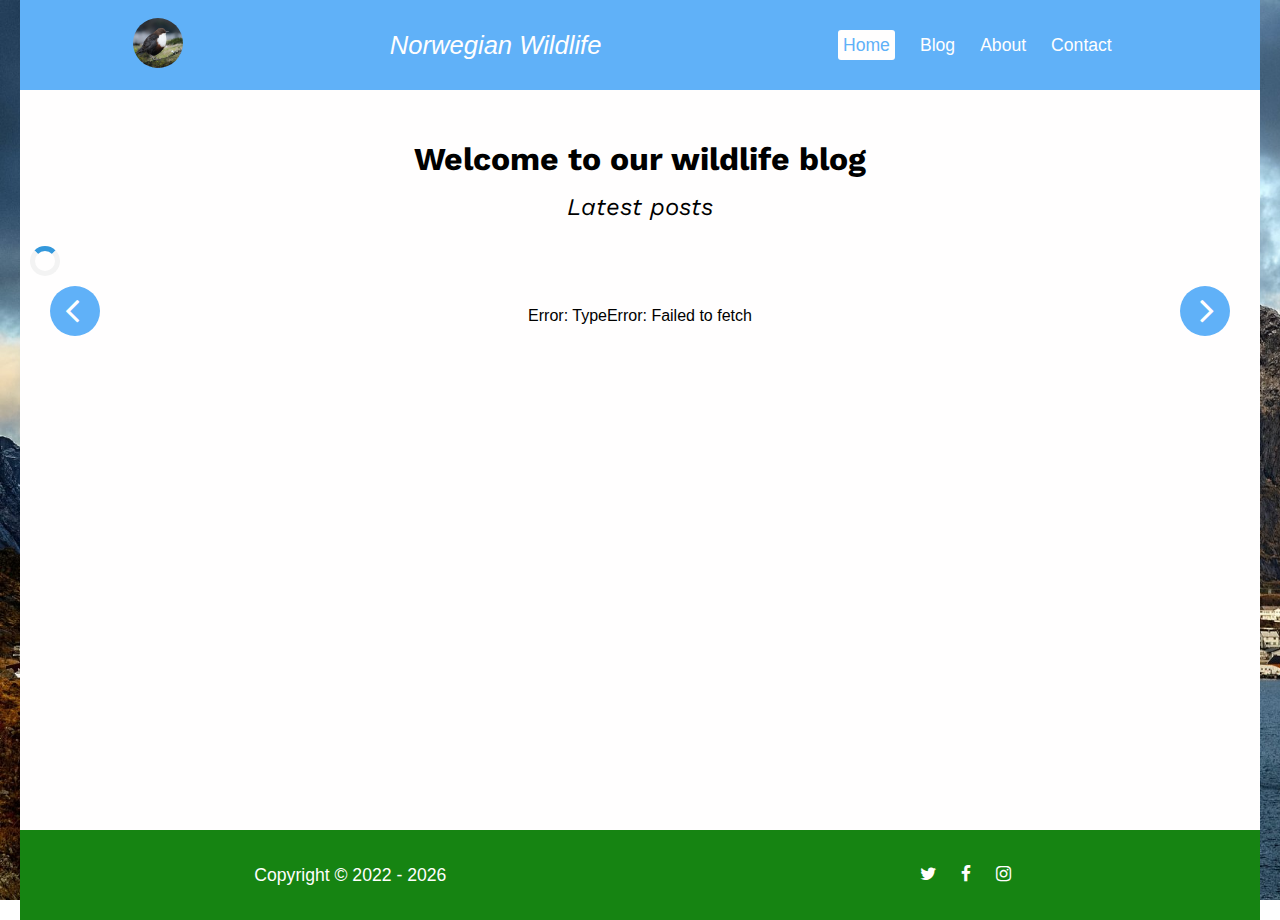
<file: index.html>
<!DOCTYPE html>
<html lang="en">
  <head>
    <meta charset="UTF-8" />
    <meta http-equiv="X-UA-Compatible" content="IE=edge" />
    <meta name="viewport" content="width=device-width, initial-scale=1.0" />
    <meta name="description" content="Wildlife blog for native species to Norway and Scandinavia, listing the most common birds and animals living in the region" />
    <meta name="google-site-verification" content="qHhTCzEtkZTeGwYdHj16AsQaxNJqlPZSyrZgOIsg_9A" />
    <title>Blog Site - tnjensen</title>
    <link rel="preconnect" href="https://fonts.googleapis.com" />
    <link rel="preconnect" href="https://fonts.gstatic.com" crossorigin />
    <link
      href="https://fonts.googleapis.com/css2?family=Work+Sans:wght@400;600;700&display=swap"
      rel="stylesheet"
    />
    <link
      rel="stylesheet"
      href="https://cdnjs.cloudflare.com/ajax/libs/font-awesome/4.7.0/css/font-awesome.min.css"
    />
    <link rel="stylesheet" href="css/style.css" />
  </head>
  <body class="index">
    <div class="wrapper">
      <header>
        <div class="icon">
          <a href="index.html">
            <img src="images/dipper_thumb.jpg" alt="white-throated dipper" />
          </a>
        </div>
        <div class="header-title">
          <p>Norwegian Wildlife</p>
        </div>
        <div class="menu-wrap">
          <div class="menu-btn">
            <i class="fa fa-bars"></i>
          </div>
          <nav class="nav-menu">
            <ul>
              <li><a href="index.html">Home</a></li>
              <li><a href="blog.html">Blog</a></li>
              <li><a href="about.html">About</a></li>
              <li><a href="contact.html">Contact</a></li>
            </ul>
          </nav>
        </div>
      </header>
      <div class="main">
        <h1>Welcome to our wildlife blog</h1>
        <h2>Latest posts</h2>
        <div class="loader loading-indicator"></div>
        <div class="latest">
          <span class="left circle-icon">
          <i class="fa fa-angle-left"></i>
        </span>
          <div class="latest-posts">Loading..</div>
          <span class="right circle-icon">
          <i class="fa fa-angle-right"></i>
        </span>
      </div>
      </div>
      <footer class="footer">
        <div class="footer-content">
          <p>Copyright &copy; <span id="year"></span></p>
        </div>
        <div class="footer-social">
          <i class="fa fa-twitter"></i>
          <i class="fa fa-facebook"></i>
          <i class="fa fa-instagram"></i>
        </div>
      </footer>
    </div>
    <script src="js/script.js"></script>
  </body>
</html>
</file>
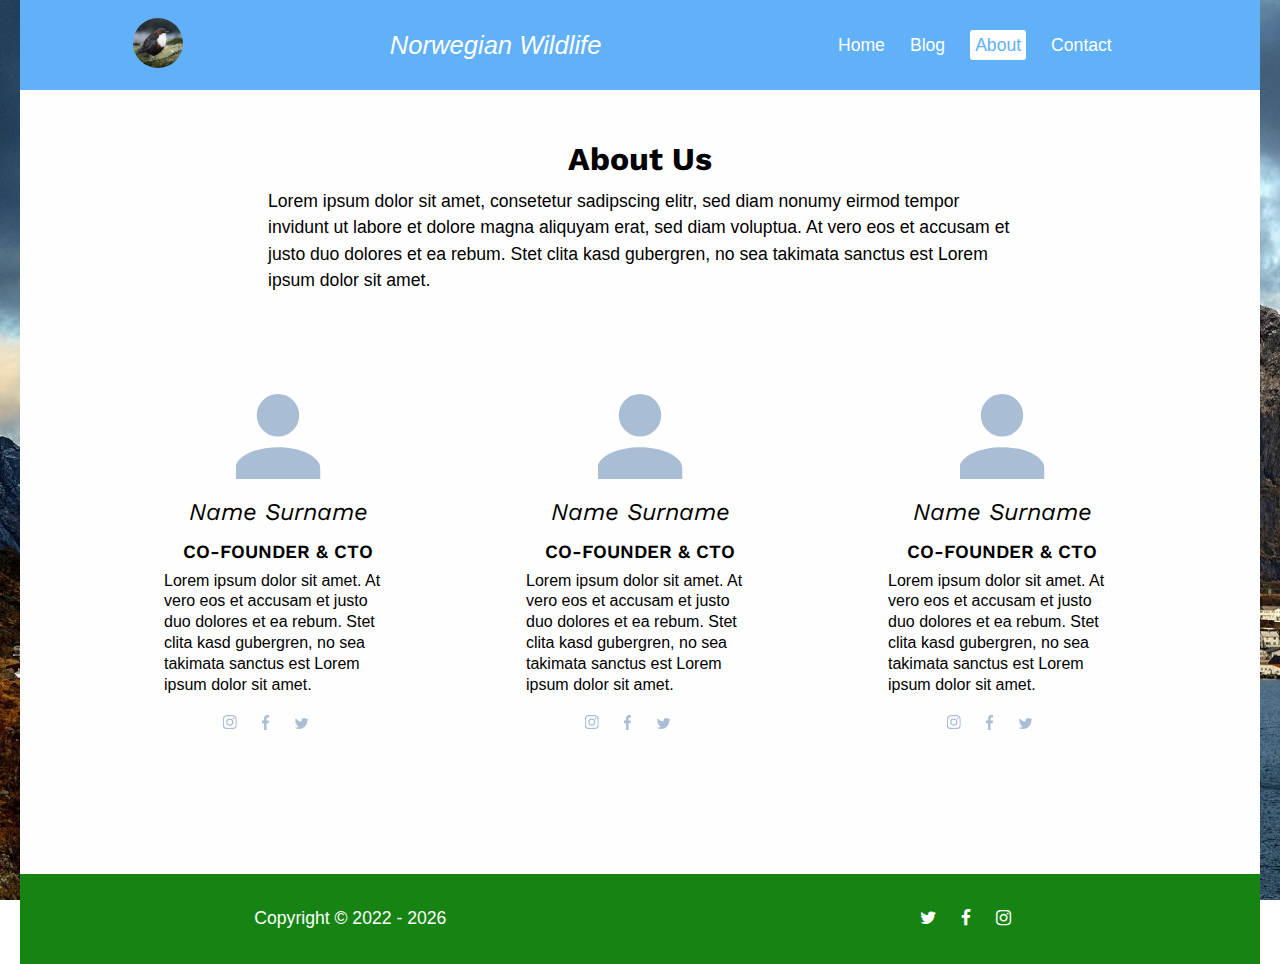
<file: about.html>
<!DOCTYPE html>
<html lang="en">
  <head>
    <meta charset="UTF-8" />
    <meta http-equiv="X-UA-Compatible" content="IE=edge" />
    <meta name="viewport" content="width=device-width, initial-scale=1.0" />
    <meta name="description" content="Wildlife blog about page, listing the owners and contributors of the site" />
    <title>Blog Site - tnjensen</title>
    <link rel="preconnect" href="https://fonts.googleapis.com" />
    <link rel="preconnect" href="https://fonts.gstatic.com" crossorigin />
    <link
      href="https://fonts.googleapis.com/css2?family=Work+Sans:wght@400;600;700&display=swap"
      rel="stylesheet"
    />
    <link rel="stylesheet" href="https://cdnjs.cloudflare.com/ajax/libs/font-awesome/4.7.0/css/font-awesome.min.css"> 
    <link rel="stylesheet" href="css/style.css" />
  </head>
  <body class="about">
    <div class="wrapper">
      <header>
        <div class="icon">
          <a href="index.html">
              <img
            src="images/dipper_thumb.jpg"
            alt="white-throated dipper"
          /></a>
        </div>
        <div class="header-title">
          <p>Norwegian Wildlife</p>
        </div>
        <div class="menu-wrap">
          <div class="menu-btn">
            <i class="fa fa-bars"></i>
          </div>
        <nav class="nav-menu">
          <ul>
            <li><a href="index.html">Home</a></li>
            <li><a href="blog.html">Blog</a></li>
            <li><a href="about.html">About</a></li>
            <li><a href="contact.html">Contact</a></li>
          </ul>
        </nav>
      </div>
      </header>
    <div class="main">
      <h1>About Us</h1>
        <p class="about-content">
          Lorem ipsum dolor sit amet, consetetur sadipscing elitr, sed diam
          nonumy eirmod tempor invidunt ut labore et dolore magna aliquyam erat,
          sed diam voluptua. At vero eos et accusam et justo duo dolores et ea
          rebum. Stet clita kasd gubergren, no sea takimata sanctus est Lorem
          ipsum dolor sit amet.
        </p>
        <div class="about-list">
          <div class="about-item">
            <img src="images/avatar.svg" alt="Avatar image" />
            <h2>Name Surname</h2>
            <h3>CO-FOUNDER & CTO</h3>
            <p>
              Lorem ipsum dolor sit amet. At vero eos et accusam et justo duo
              dolores et ea rebum. Stet clita kasd gubergren, no sea takimata
              sanctus est Lorem ipsum dolor sit amet.
            </p>
            <div class="about-social">
              <ul>
                <li><img src="images/Instagram.svg" alt="Instagram icon" /></li>
                <li><img src="images/Facebook.svg" alt="Facebook icon" /></li>
                <li><img src="images/Twitter.svg" alt="Twitter icon" /></li>
              </ul>
            </div>
          </div>
          <div class="about-item">
            <img src="images/avatar.svg" alt="Avatar image" />
            <h2>Name Surname</h2>
            <h3>CO-FOUNDER & CTO</h3>
            <p>
              Lorem ipsum dolor sit amet. At vero eos et accusam et justo duo
              dolores et ea rebum. Stet clita kasd gubergren, no sea takimata
              sanctus est Lorem ipsum dolor sit amet.
            </p>
            <div class="about-social">
              <ul>
                <li><img src="images/Instagram.svg" alt="Instagram icon" /></li>
                <li><img src="images/Facebook.svg" alt="Facebook icon" /></li>
                <li><img src="images/Twitter.svg" alt="Twitter icon" /></li>
              </ul>
            </div>
          </div>
          <div class="about-item">
            <img src="images/avatar.svg" alt="Avatar image" />
            <h2>Name Surname</h2>
            <h3>CO-FOUNDER & CTO</h3>
            <p>
              Lorem ipsum dolor sit amet. At vero eos et accusam et justo duo
              dolores et ea rebum. Stet clita kasd gubergren, no sea takimata
              sanctus est Lorem ipsum dolor sit amet.
            </p>
            <div class="about-social">
              <ul>
                <li><img src="images/Instagram.svg" alt="Instagram icon" /></li>
                <li><img src="images/Facebook.svg" alt="Facebook icon" /></li>
                <li><img src="images/Twitter.svg" alt="Twitter icon" /></li>
              </ul>
            </div>
          </div>
        </div>
    </div>
    <footer class="footer">
      <div class="footer-content"> 
        <p>Copyright &copy; <span id="year"></span></p>
      </div>
        <div class="footer-social">
            <i class="fa fa-twitter"></i>
            <i class="fa fa-facebook"></i>
            <i class="fa fa-instagram"></i>
        </div>
    </footer>
    </div>
    <script src="js/about.js"></script>
  </body>
</html>
</file>
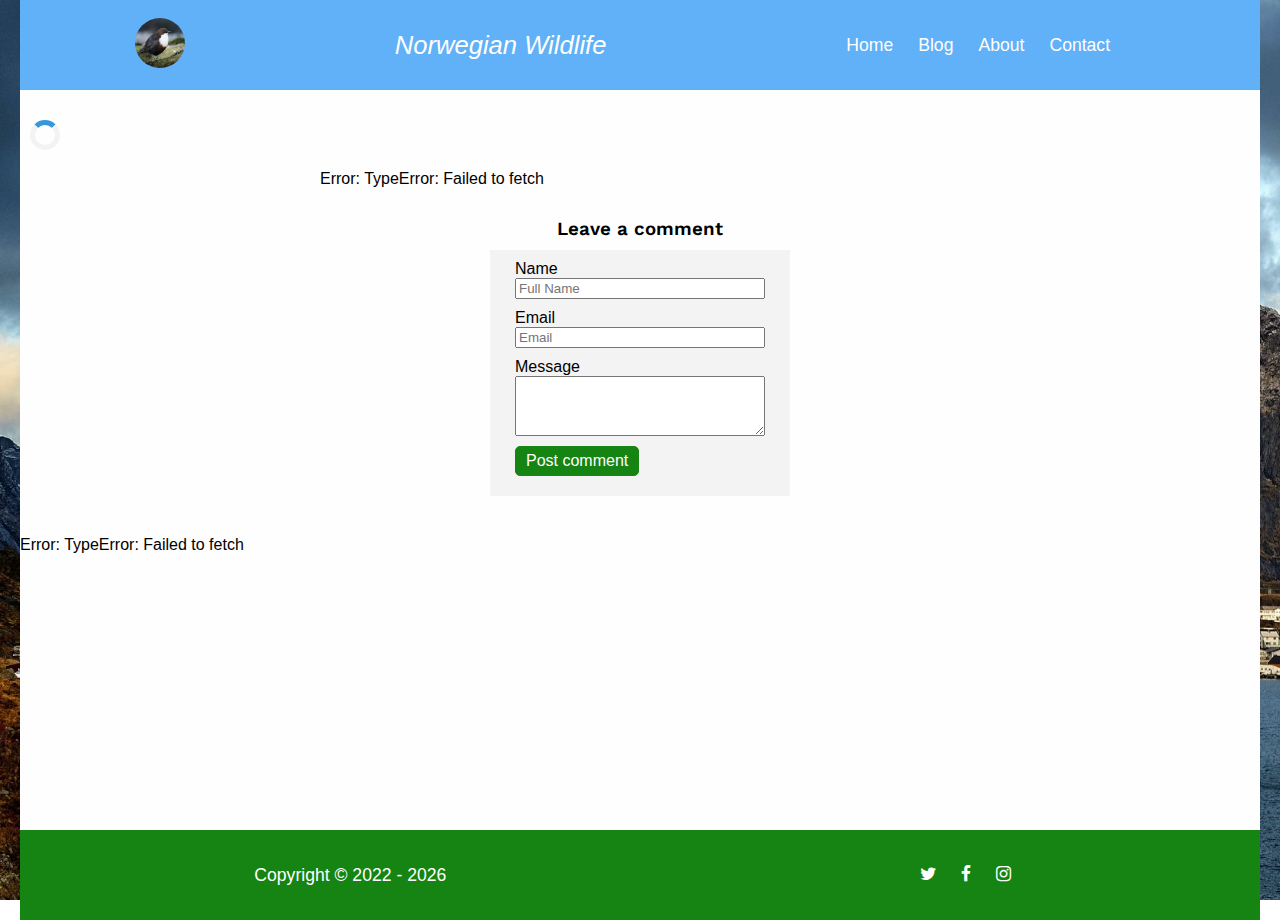
<file: blog-detail.html>
<!DOCTYPE html>
<html lang="en">
  <head>
    <meta charset="UTF-8" />
    <meta http-equiv="X-UA-Compatible" content="IE=edge" />
    <meta name="viewport" content="width=device-width, initial-scale=1.0" />
    <meta name="description" content="Wildlife blog for native species to Norway and Scandinavia, listing the most common birds and animals living in the region" />
    <title>Blog Site - tnjensen</title>
    <link rel="preconnect" href="https://fonts.googleapis.com" />
    <link rel="preconnect" href="https://fonts.gstatic.com" crossorigin />
    <link
      href="https://fonts.googleapis.com/css2?family=Work+Sans:wght@400;600;700&display=swap"
      rel="stylesheet"
    />
    <link rel="stylesheet" href="https://cdnjs.cloudflare.com/ajax/libs/font-awesome/4.7.0/css/font-awesome.min.css"> 
    <link rel="stylesheet" href="css/style.css" />
  </head>
  <body class="blog-detail">
    <div class="wrapper">
      <header>
        <div class="icon">
          <a href="index.html">
              <img
            src="images/dipper_thumb.jpg"
            alt="white-throated dipper"
          /></a>
        </div>
        <div class="header-title">
          <p>Norwegian Wildlife</p>
        </div>
        <div class="menu-wrap">
          <div class="menu-btn">
            <i class="fa fa-bars"></i>
          </div>
        <nav class="nav-menu">
          <ul>
            <li><a href="index.html">Home</a></li>
            <li><a href="blog.html">Blog</a></li>
            <li><a href="about.html">About</a></li>
            <li><a href="contact.html">Contact</a></li>
          </ul>
        </nav>
      </div>
      </header>
    <div class="main">
      <div class="loader loading-indicator"></div>
     <div class="blog-post-detail"></div>
     <div class="modal">
       <div class="modal-content">

       </div>
     </div>
     <div class="comment-form">
      <h3>Leave a comment</h3>
      <form id="commentForm">
        <input type="hidden" id="postId" value="{POST_ID}" />
        <div>
          <label for="fullName">Name</label>
            <input type="text" name="fullName" id="fullName" placeholder="Full Name" />
          <div class="form-error" id="fullName-error">Please enter your full name</div>
        </div>  
        <div>
          <label for="email">Email</label>
            <input type="text" name="email" id="email" placeholder="Email" />
          <div class="form-error" id="email-error">Please enter a valid email address</div>
        </div>
        <div>
          <label for="comment">Message</label>
            <textarea id="comment" name="comment">
            </textarea>
            <div class="form-error" id="comment-error">Please enter a comment, minimum 5 characters</div>
        </div>
        <div>
          <input type="submit" name="submit" id="submit" value="Post comment" />
        </div>
      </form>
    </div>
  <div class="blog-comments">
    <h3>Comments</h3>
  </div>
    </div>
    <footer class="footer">
      <div class="footer-content"> 
        <p>Copyright &copy; <span id="year"></span></p>
      </div>
        <div class="footer-social">
            <i class="fa fa-twitter"></i>
            <i class="fa fa-facebook"></i>
            <i class="fa fa-instagram"></i>
        </div>
    </footer>
    </div>
    <script src="js/blog-details.js"></script>
  </body>
</html>
</file>
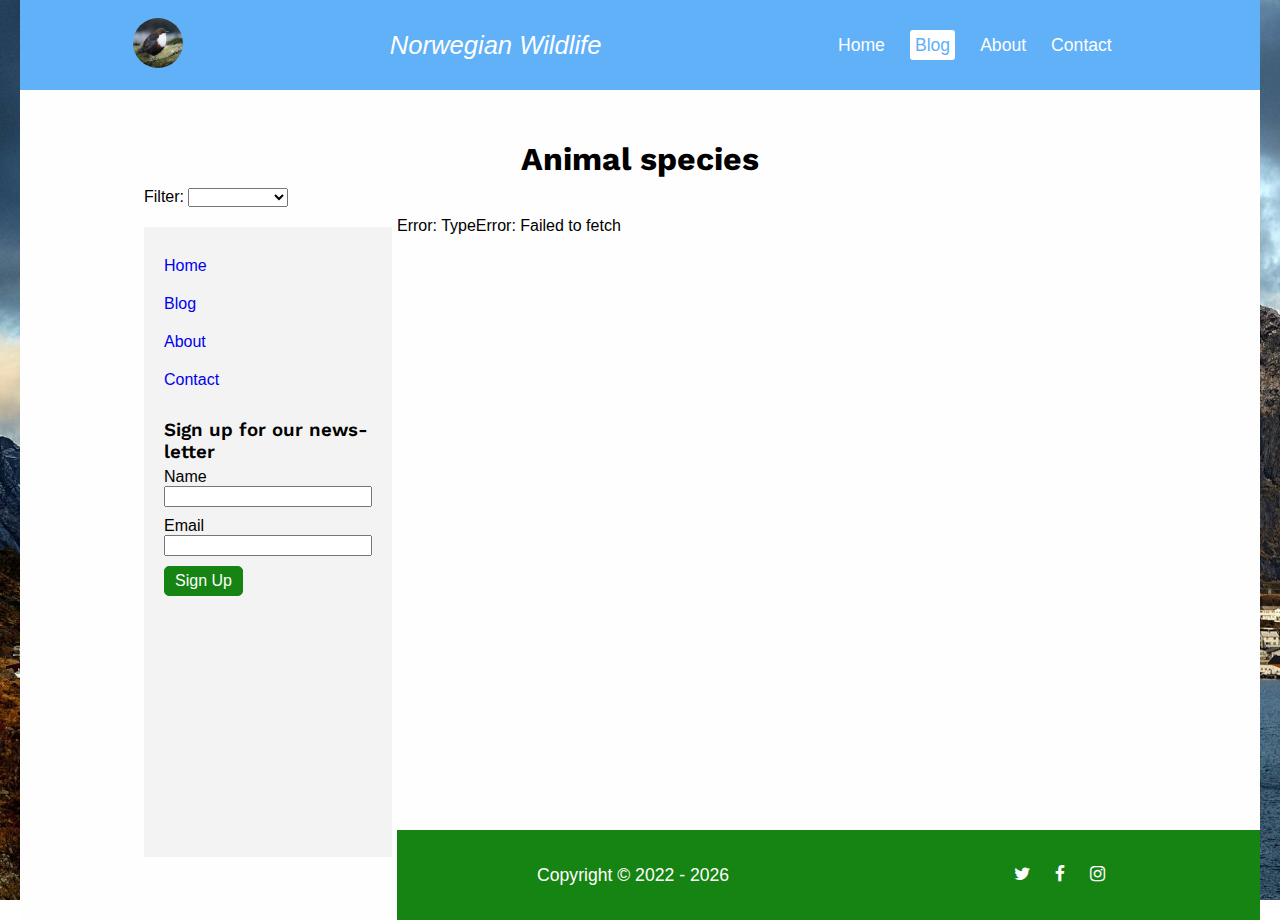
<file: blog.html>
<!DOCTYPE html>
<html lang="en">
  <head>
    <meta charset="UTF-8" />
    <meta http-equiv="X-UA-Compatible" content="IE=edge" />
    <meta name="viewport" content="width=device-width, initial-scale=1.0" />
    <meta name="description" content="Main page for our wildlife blog, listing all the posts in our database" />
    <title>Blog Site - tnjensen</title>
    <link rel="preconnect" href="https://fonts.googleapis.com" />
    <link rel="preconnect" href="https://fonts.gstatic.com" crossorigin />
    <link
      href="https://fonts.googleapis.com/css2?family=Work+Sans:wght@400;600;700&display=swap"
      rel="stylesheet"
    />
    <link
      rel="stylesheet"
      href="https://cdnjs.cloudflare.com/ajax/libs/font-awesome/4.7.0/css/font-awesome.min.css"
    />
    <link rel="stylesheet" href="css/style.css" />
  </head>
  <body class="blog">
    <div class="wrapper">
      <header>
        <div class="icon">
          <a href="index.html">
            <img src="images/dipper_thumb.jpg" alt="white-throated dipper" />
          </a>
        </div>
        <div class="header-title">
          <p>Norwegian Wildlife</p>
        </div>
        <div class="menu-wrap">
          <div class="menu-btn">
            <i class="fa fa-bars"></i>
          </div>
          <nav class="nav-menu">
            <ul>
              <li><a href="index.html">Home</a></li>
              <li><a href="blog.html">Blog</a></li>
              <li><a href="about.html">About</a></li>
              <li><a href="contact.html">Contact</a></li>
            </ul>
          </nav>
        </div>
      </header>
      <div class="main">
        <h1>Animal species</h1>
        <div class="options">
          <label for="filter" id="filter">Filter:</label>
          <select class="select-filter">
            <option value=""></option>
            <option value="Bird">Birds</option>
            <option value="Snake">Snakes</option>
            <option value="Mammal">Mammals</option>
          </select>
        </div>
        <div class="sidebar">
          <ul>
            <li><a href="index.html">Home</a></li>
            <li><a href="blog.html">Blog</a></li>
            <li><a href="about.html">About</a></li>
            <li><a href="contact.html">Contact</a></li>
          </ul>
          <div class="sign-up">
            <h3>Sign up for our news-letter</h3>
            <form id="signUpForm" method="post">
            <label for="fullName">Name</label>
            <input type="text" id="fullName" />
            <div class="form-error" id="fullName-error">Please enter your full name</div>
            <label for="email">Email</label>
            <input type="text" id="email" />
            <div class="form-error" id="email-error">Please enter a valid email address</div>
            <input type="submit" name="submit" id="submit" value="Sign Up" />
          </form>
          </div>
        </div>
        <div class="main-content">
          <div class="loader loading-indicator"></div>
          <div class="blog-posts"></div>
          <div class="more-posts"></div>
        </div>
      </div>
      <footer class="footer">
        <div class="footer-content"> <p>Copyright &copy; <span id="year"></span></p></div>
        <div class="footer-social">
          <i class="fa fa-twitter"></i>
          <i class="fa fa-facebook"></i>
          <i class="fa fa-instagram"></i>
        </div>
      </footer>
    </div>
    <script src="js/blog.js"></script>
  </body>
</html>
</file>
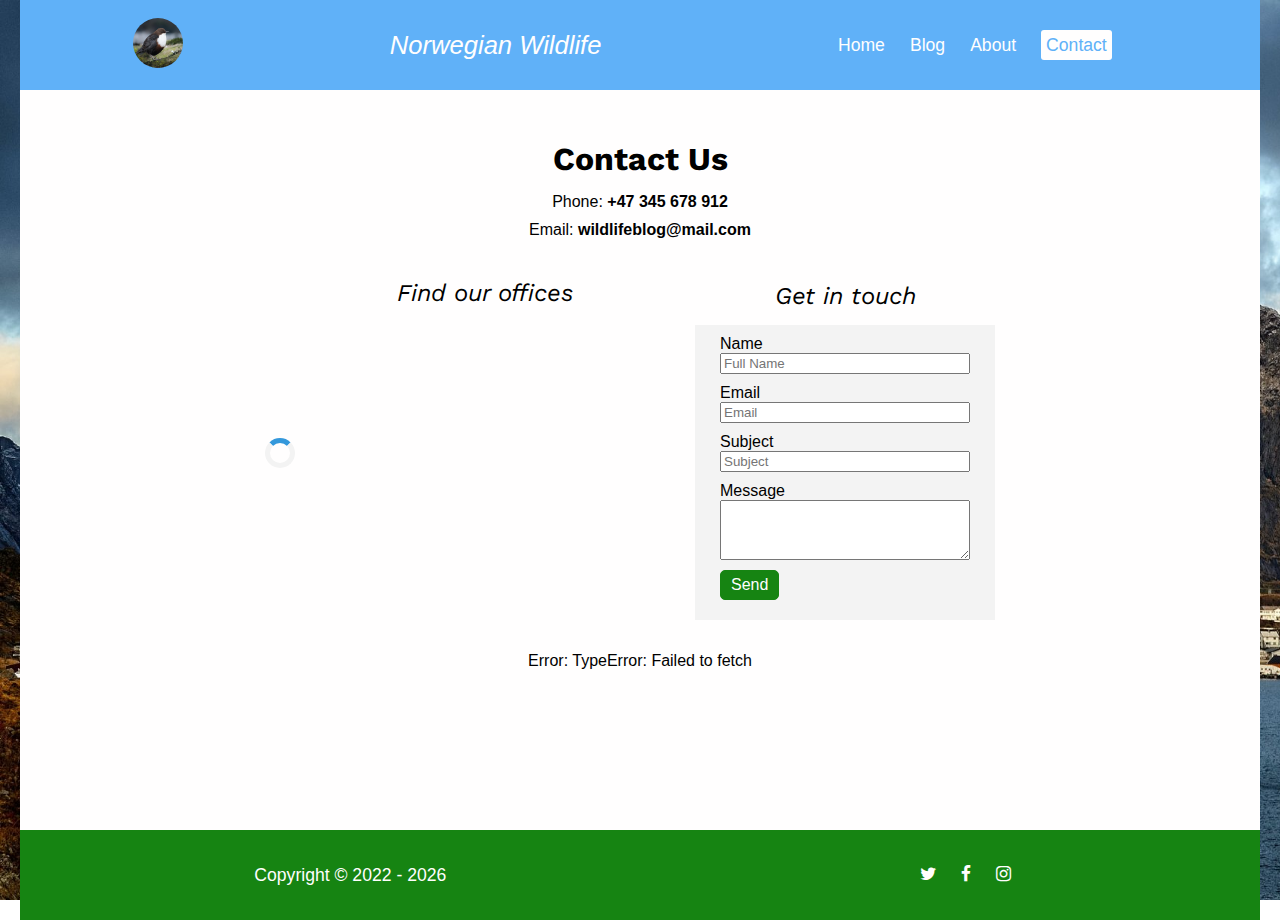
<file: contact.html>
<!DOCTYPE html>
<html lang="en">
  <head>
    <meta charset="UTF-8" />
    <meta http-equiv="X-UA-Compatible" content="IE=edge" />
    <meta name="viewport" content="width=device-width, initial-scale=1.0" />
    <meta
      name="description"
      content="Contact page for our wildlife blog, with contact and location info, allowing users to register as members"
    />
    <title>Blog Site - tnjensen</title>
    <link rel="preconnect" href="https://fonts.googleapis.com" />
    <link rel="preconnect" href="https://fonts.gstatic.com" crossorigin />
    <link
      href="https://fonts.googleapis.com/css2?family=Work+Sans:wght@400;600;700&display=swap"
      rel="stylesheet"
    />
    <link
      rel="stylesheet"
      href="https://cdnjs.cloudflare.com/ajax/libs/font-awesome/4.7.0/css/font-awesome.min.css"
    />
    <script src="http://ajax.googleapis.com/ajax/libs/jquery/1.11.0/jquery.min.js"></script>
    <link rel="stylesheet" href="css/style.css" />
  </head>
  <body class="contact">
    <div class="wrapper">
      <header>
        <div class="icon">
          <a href="index.html">
            <img src="images/dipper_thumb.jpg" alt="white-throated dipper" />
          </a>
        </div>
        <div class="header-title">
          <p>Norwegian Wildlife</p>
        </div>
        <div class="menu-wrap">
          <div class="menu-btn">
            <i class="fa fa-bars"></i>
          </div>
          <nav class="nav-menu">
            <ul>
              <li><a href="index.html">Home</a></li>
              <li><a href="blog.html">Blog</a></li>
              <li><a href="about.html">About</a></li>
              <li><a href="contact.html">Contact</a></li>
            </ul>
          </nav>
        </div>
      </header>
      <div class="main">
        <h1>Contact Us</h1>
        <div class="contact-details">
          <p>Phone: <span class="phone">+47 345 678 912</span></p>
          <p>Email: <span class="email">wildlifeblog@mail.com</span></p>
        </div>
        <div class="main-content">
          <div class="loader loading-indicator"></div>
          <div class="contact-location">
          <h2>Find our offices</h2>
            <div
              id="embedmap"
              style="
                max-width: 100%;
                list-style: none;
                transition: none;
                overflow: hidden;
                width: 250px;
                height: 250px;
              "
            >
              <div
                id="embedmap-canvas"
                style="height: 100%; width: 100%; max-width: 100%"
              >
                <iframe
                  style="height: 100%; width: 100%; border: 0"
                  src="https://www.google.com/maps/embed/v1/place?q=solsiden&key=AIzaSyBFw0Qbyq9zTFTd-tUY6dZWTgaQzuU17R8"
                  title="Map of office location"
                >
                </iframe>
              </div>
              <a
                class="googlemap-html"
                href="https://www.embed-map.com"
                id="authmaps-data"
                >https://www.embed-map.com</a
              >
            </div>
        </div>
        <div class="contact-form">
          <h2>Get in touch</h2>
          <form id="contactForm" action="https://noroff.tnjensen.com/blogsite_exam1/wp-json/contact-form-7/v1/contact-forms/237/feedback" method="post"">
            <input type="hidden" id="postId" value="{POST_ID}" />
            <div>
              <label for="fullname">Name</label>
                <input type="text" name="fullName" id="fullName" placeholder="Full Name" />
              <div class="form-error" id="fullName-error">Please enter your full name</div>
            </div>  
            <div>
              <label for="email">Email</label>
                <input type="text" name="email" id="email" placeholder="Email" />
              <div class="form-error" id="email-error">Please enter a valid email address</div>
            </div>
            <div>
              <label for="subject">Subject</label>
                <input type="text" name="subject" id="subject" placeholder="Subject" />
              <div class="form-error" id="subject-error">Please enter a subject, minimum 15 characters</div>
            </div>
            <div>
              <label for="message">Message</label>
                <textarea id="message" name="message">
                </textarea>
                <div class="form-error" id="message-error">Please enter a message, minimum 25 characters</div>
            </div>
            <div>
              <input type="submit" name="submit" id="submit" value="Send" />
            </div>
          </form>
          </div>
          <div class="break"></div>
          <div class="contact-form-details">
            <h3>Contact Form Details</h3>
            <hr>
          </div>
        </div>
      </div>
      <footer class="footer">
        <div class="footer-content">
          <p>Copyright &copy; <span id="year"></span></p>
        </div>
        <div class="footer-social">
          <i class="fa fa-twitter"></i>
          <i class="fa fa-facebook"></i>
          <i class="fa fa-instagram"></i>
        </div>
      </footer>
    </div>
    <!-- <script src="js/script.js"></script> -->
    <script src="js/contact.js"></script>
   <!--  <script src="js/jwt.js"></script> -->
  </body>
</html>
</file>
<file: css/style.css>
*{
    box-sizing: border-box;
    margin: 0;
}
body{
    font-family: Verdana, Geneva, Tahoma, sans-serif;
    padding: 0;
    background-image: url('../images/norway.jpg');
    background-size: cover;
    background-attachment: fixed;
    font-size: .9rem;
}
h1,h2,h3,h4,h5,h6{
    font-family: 'Work Sans', Georgia, 'Times New Roman', Times, serif;
}
.wrapper{
    max-width: 1240px;
    margin: 0 auto;
    background-color: #fffefe;
}
.loading-indicator{
    border: 5px solid #f3f3f3;
    border-top: 5px solid #3498db;
    border-radius: 50%;
    margin: 10px;
    width: 30px;
    height: 30px;
    animation: spin 2s linear infinite;
}
@keyframes spin{
    0%{ transform: rotate(0deg);}
    100%{ transform: rotate(360deg);}
}
header{
    background-color: #60B1F8;
    color: #fffefe;
    padding: 10px 15px;
    min-height: 10vh;
    display: flex;
    justify-content: space-around;
    align-items: center;
}

.header-title{
    margin: 0;
    padding: 0 10px;
    font-size: 1.4rem;
    font-style: italic;
    font-weight: 400;
}
h1{
    text-align: center;
    margin-top: 30px;
}
h2{
    font-style: italic;
    font-weight: 400;
    text-align: center;
}
h3{
    text-align: left;
    font-weight: 600;
    margin-bottom: 5px;
}
.latest-post h3{
    font-weight: 600;
    margin-bottom: 10px;
}
.icon img{
    border-radius: 50%;
    height: 40px;
    width: 40px;
}

.menu-btn{
    font-size: 1.5rem;
    display: block;
    position: relative;
    right: -5px;
}
.menu-btn:hover{
    cursor: pointer;
}
.menu-btn.visible ~ nav ul{
    display: block;
    background-color: #60B1F8;
    max-height: 250px;
    padding: 15px 0;
    transition: all 0.5s;
  }
.nav-menu{
    float: right;
}
.nav-menu ul{
    position: absolute;
    right: 25px;
    list-style-type: none;
    display: none;
    z-index: 10;
}
.nav-menu li{
    padding: 10px 15px;
    padding-right: 10px;
    justify-content: end;
  
}
.nav-menu a{
    color: #fffefe;
    text-decoration: none;
    font-size: 1.1rem;
}
.nav-menu a:hover{
    text-decoration: underline;
}
a.active{
    background-color: #fffefe;
    color: #60B1F8;
    padding: 5px;
    border-radius: 3px;
}
.main{
    min-height: 80vh;
    padding: 15px;
    margin-bottom: 20px;
}
.main h2{
    text-align: center;
    padding: 15px 0;
}
.options{
    position: relative;
    left: 0;
    padding: 10px 10px 10px 0;
}
.options select{
    min-width: 100px;
}
.sidebar{
    max-width: 25%;
    float: left;
    background-color: #f3f3f3;
    min-height: 70vh;
    padding: 7px;
    display: none;
    margin-right: 5px;
    margin-top: 10px;
}
.blog .sidebar{
    max-width: 20%;
    margin-left: 10%;
    padding: 20px;
    margin-top: 10px;
}
.sidebar ul{
    list-style-type: none;
    margin-bottom: 20px;
}
.sidebar li{
    position: relative;
    left: -40px;
    padding: 10px 0;
}
.sidebar a{
    text-decoration: none;
}
.sidebar a:hover{
    text-decoration: underline;
}
.sign-up{
    display: flex;
    flex-direction: column;
}
.sign-up h6{
    margin-bottom: 10px;
}
.sign-up input[type="text"]{
    margin-bottom: 10px;
}
.sign-up-btn{
    margin-top: 10px;
    padding: 5px 10px;
    color: #fffefe;
    background-color: #168412;
    border-radius: 5px;
    border: none;
}
.sign-up-btn:hover{
    cursor: pointer;
    color: #168412;
    background-color: #fffefe;
    border: 1px solid #333;
}
.latest{
    display: flex;
    position: relative;
}
.latest-posts{
    display: flex;
    flex-wrap: wrap;
    justify-content: center;
    padding-top: 10px;
    gap: 15px;
}
.latest-post{
    flex: 1 100%;
    padding: 10px;
    padding-bottom: 40px;
    background-color: #fff;
    border-radius: 5px;
    max-width: 80%;
}
.latest-post p, .latest-post h3{
    word-wrap: break-word;
}
.latest-post p{
    display: none;
}
.latest-posts img{
    width: 100%;
    border-radius: 5px;
    margin-bottom: 10px;
}
.blog-posts, .blog-post{
    display: flex;
    flex-direction: column;
    margin: auto;
    gap: 20px;
    word-wrap:break-word;
}
.circle-icon{
    background-color: #60B1F8;
    min-width: 40px;
    height: 40px;
    border-radius: 50%;
}
.left{
    position: relative;
    left: 10px;
}
.right{
    position: relative;
    right: 10px;
}
.fa-angle-left, .fa-angle-right{
    position: relative;
    top: 6px;
}
.fa-angle-left{
    left: 13px;
}
.fa-angle-right{
    right: -16px;
}
.fa-angle-left, .fa-angle-right{
    color: #fffefe;
    font-size: 2em;
}
.left:hover, .right:hover{
    opacity: .7;
}
.blog-posts{
    flex-wrap: wrap;
}
.blog-posts h3{
    margin: 0 10px;
}
.blog-post{
    flex-direction: column;
    margin-top: 10px;
    padding: 10px;
    border: 1px solid #333;
    position: relative;
    max-width: 100%;
}
.blog-post img{
    width: 100%;
    padding: 0 10px;
}
.blog-post p, .blog-post h3{
    margin: 0 5px;
}
.cta-small {
    text-decoration: none;
    padding: 5px 10px 7px 10px;
    color: #fffefe;
    background-color: #168412;
    border-radius: 5px;
    border: 1px solid #168412;
}
.cta-small:hover {
    background-color: #fffefe;
    color: #168412;
    border: 1px solid #333;
}
.blog-post .cta-small{
    position: relative;
    bottom: 15px;
    float: right;
}
.more-posts a{
    text-decoration: none;
    font-weight: 600;
    letter-spacing: .1rem;
    color: #168412;
    border-radius: 5px;
    max-width: 150px;
    margin-bottom: 10px;
}
.more-posts a:hover{
    color: #168412;
    text-decoration: underline;
}
.fa-angle-down{
    font-size: 1.2rem;
}
.blog-post-detail{
    padding: 10px;
    max-width: 660px;
    margin: 0 auto;
}
.blog-post-detail p{
    margin: 0 auto 15px auto;
}
.blog-post-detail h3{
    text-align: center;
}
.blog-post-detail img{
    max-width: 100%;
    padding: 10px 0;
}
#imgLarge {
    border-radius: 5px;
    transition: 0.3s;
    cursor: pointer;
    width: 100%;
    position: relative;
    left: 50%;
    transform: translateX(-50%);
}
#imgLarge:hover{
    opacity: .7;
}
.modal{
    display: none;
    position: fixed;
    z-index: 1;
    left: 0;
    top: 0;
    width: 100%;
    height: auto;
    overflow: auto; 
    background-color: rgb(0,0,0);
    background-color: rgb(0,0,0, 0.9);
}
.modal-content{
    margin: auto;
}
.modal-content img{
    width: 100%;
}
#contactForm, #commentForm{
    width: 300px;
    background-color: #f3f3f3;
    padding: 10px 25px;
    margin: 0 auto;
}
.phone,.email{
    font-weight: bold;
}
.comment-form h3{
    text-align: center;
}
.comment-form{
    padding: 20px 0;
}
.form-error{
    color: tomato;
    display: none;
}
form div{
    margin-bottom: 10px;
}
#fullName, #email, #subject, #message, #comment{
    display: flex;
    width: 100%;
}
#message, #comment{
    min-height: 60px;
}
#submit{
    padding: 5px 10px;
    font-size: 1rem;
    background-color: #168412;
    color: #fffefe;
    border: 1px solid #168412;
    border-radius: 5px;
}
#submit:hover{
    background-color: #fffefe;
    color: #168412;
    border: 1px solid #333;
}
.blog-comments{
     text-align: left;
     margin-top: 20px;
}
.blog-comments h3{
    text-align: center;
    display: none;
}
.posted-comment{
    padding: 10px;
    background-color: #333;
    color: #fffefe;
    max-width: 300px;
    margin: auto;
    margin-bottom: 10px;
}
.about-content{
    line-height: 1.5;
    margin-bottom: 40px;
}
.about .main {
    margin: 0 auto;
    max-width: 80%;
}
.about-list{
    margin: 0 auto;
    margin-top: 20px;
    display: flex;
    flex-wrap: wrap;
    justify-content: space-between;
}
.about h1, .contact h1{
    text-align: center;
    margin-bottom: 10px;
}
.about-item{
    text-align: left;
    margin: 0 auto;
    padding: 10px 0; 
}
.about-item p{
    line-height: 1.3;
}
.about-item h3{
    text-align: center;
    margin-bottom: 8px;
}
.about-social{
    display: inline-flex;
    list-style-type: none;
    margin: 20px 0;
    position: relative;
    left: 50%;
    transform: translateX(-50%);
}
.about-item li{
    margin-right: 15px;
}
.about-item img{
    position: relative;
    left: 50%;
    transform: translateX(-50%);
}
.about-social ul {
    display: inline-flex;
    padding: 0;
}
.about-social li{
    list-style-type: none;
    padding: 0 10px 0 0;
}
.contact-details{
    text-align: center;
}
.contact-details p{
    padding: 5px 0;
}
hr{
    margin: 10px 0;
}
.contact .main-content{
    display: flex;
    flex-direction: column;
    padding: 20px 0;
    justify-content: center;
    align-items: center;
    max-width: 80%;
    margin: 0 auto;
}
.contact-location, .contact-form{
    margin: 0 30px;
    margin-bottom: 20px;
}
.contact-form-details{
    display: flex;
    flex-direction: column;
    padding-bottom: 10px;
    
}
footer{
    display: flex;
    justify-content: space-around;
    background-color: #168412;
    min-height: 10vh;
    align-items: center;
    color: #fffefe;
}
.footer-content, .footer-social{
    font-size: 1.1rem;;
}
.footer-social i{
    margin-right: 10px;
    padding: 5px;
}
.footer-social i:hover{
    cursor: pointer;
    background-color: #fffefe;
    color: #168412;
    border-radius: 5px;
}
@media screen and (min-width: 500px){
    body{
        font-size: 1rem;
    }
    .header-title{
        font-size: 1.6rem;
    }
    .menu-btn{
        right: 0;
        font-size: 1.7rem;
    }
    .nav-menu li{
        font-size: .9rem;
    }
    .latest-posts{
        margin: auto;
    }
    .latest-post{
        max-width: 40%;
    }
    .latest-post p{
        display: block;
    }
    .fa-angle-left, .fa-angle-right{
        top: 4px;
    }
    .modal-content img{
        width: 100%;
    }
    #embedmap {
        width: 300px !important;
        height: 300px !important;
    }
    .blog-comment{
        max-width: 350px;
    }
    .comment-form h3, .blog-comments h3{
        text-align: center;
        margin-bottom: 10px;
    }
    .contact-form-details{
        max-width: 60%;
        margin: 10px 0 0 0;
    }

}

@media screen and (min-width: 700px){
    .icon img{
        height: 50px;
        width: 50px;
    }
    .nav-menu ul{
        display: inline-flex;
        position: relative;
    }
    .menu-btn{
        display: none;
    }
    .main{
        padding: 20px 0;
    }
    .sidebar{
        display: block;
        max-width: 150px;
    }
    .latest-posts{
        max-width: 1080px;
        flex-wrap: wrap;
        margin: auto;  
    }
    .circle-icon{
        background-color: #60B1F8;
        height: 50px;
        min-width: 50px;
        border-radius: 50%;
    }
    .fa-angle-left, .fa-angle-right{
       font-size: 2.5em;
    }
    .fa-angle-right{
        left: 20px;
    }
    .fa-angle-left{
        left: 15px;
    }
    .left{
        left: 20px;
    }
    .right{
        right: 20px;
    }
    .more-posts a{
        position: relative;
        left: 15%;
    }
    .blog h1{
        margin-bottom: 10px;
    }
    .blog-post{
        max-width: 70%;
    }
    .blog .sidebar{
        max-width: 20%;
    }
    .options{
        position: relative;
        left: 10%;
        padding: 0 10px 10px 0;
    }
    .options select{
        min-width: 100px;
    }
    .modal-content{
        width: 100%;
        max-width: 900px;
    }
    .about-content{
        width: 75%;
        margin: 0 auto;
        font-size: 1.1rem;
    }
    .about-list{
        display: inline-flex;
        margin: 60px 0;
    }
    .about-item{
        width: 30%;
        padding: 0 10px;
    }
    #embedmap {
        width: 300px !important;
        height: 300px !important;
    }
    .contact .main-content{
        flex-direction: row;
        flex-wrap: wrap;
        justify-content: center;
        align-items: center;
    }
    .contact-form{
        margin-top: 0;    
    }
    .contact-form-details{
        max-width: 50%;
    }
}
@media screen and (min-width: 1025px){
    .sidebar{
        max-width: 15%;
    }
    .latest-post{
        max-width: 23%;
    }
    .right{
        right: 30px;
    }
    .left{
        left:30px;
    }
    .about-item{
        width: 25%;
        margin: 40px 10px;
    }
    .break{
        flex-basis: 100%;
        height: 0;
    }
}
</file>
